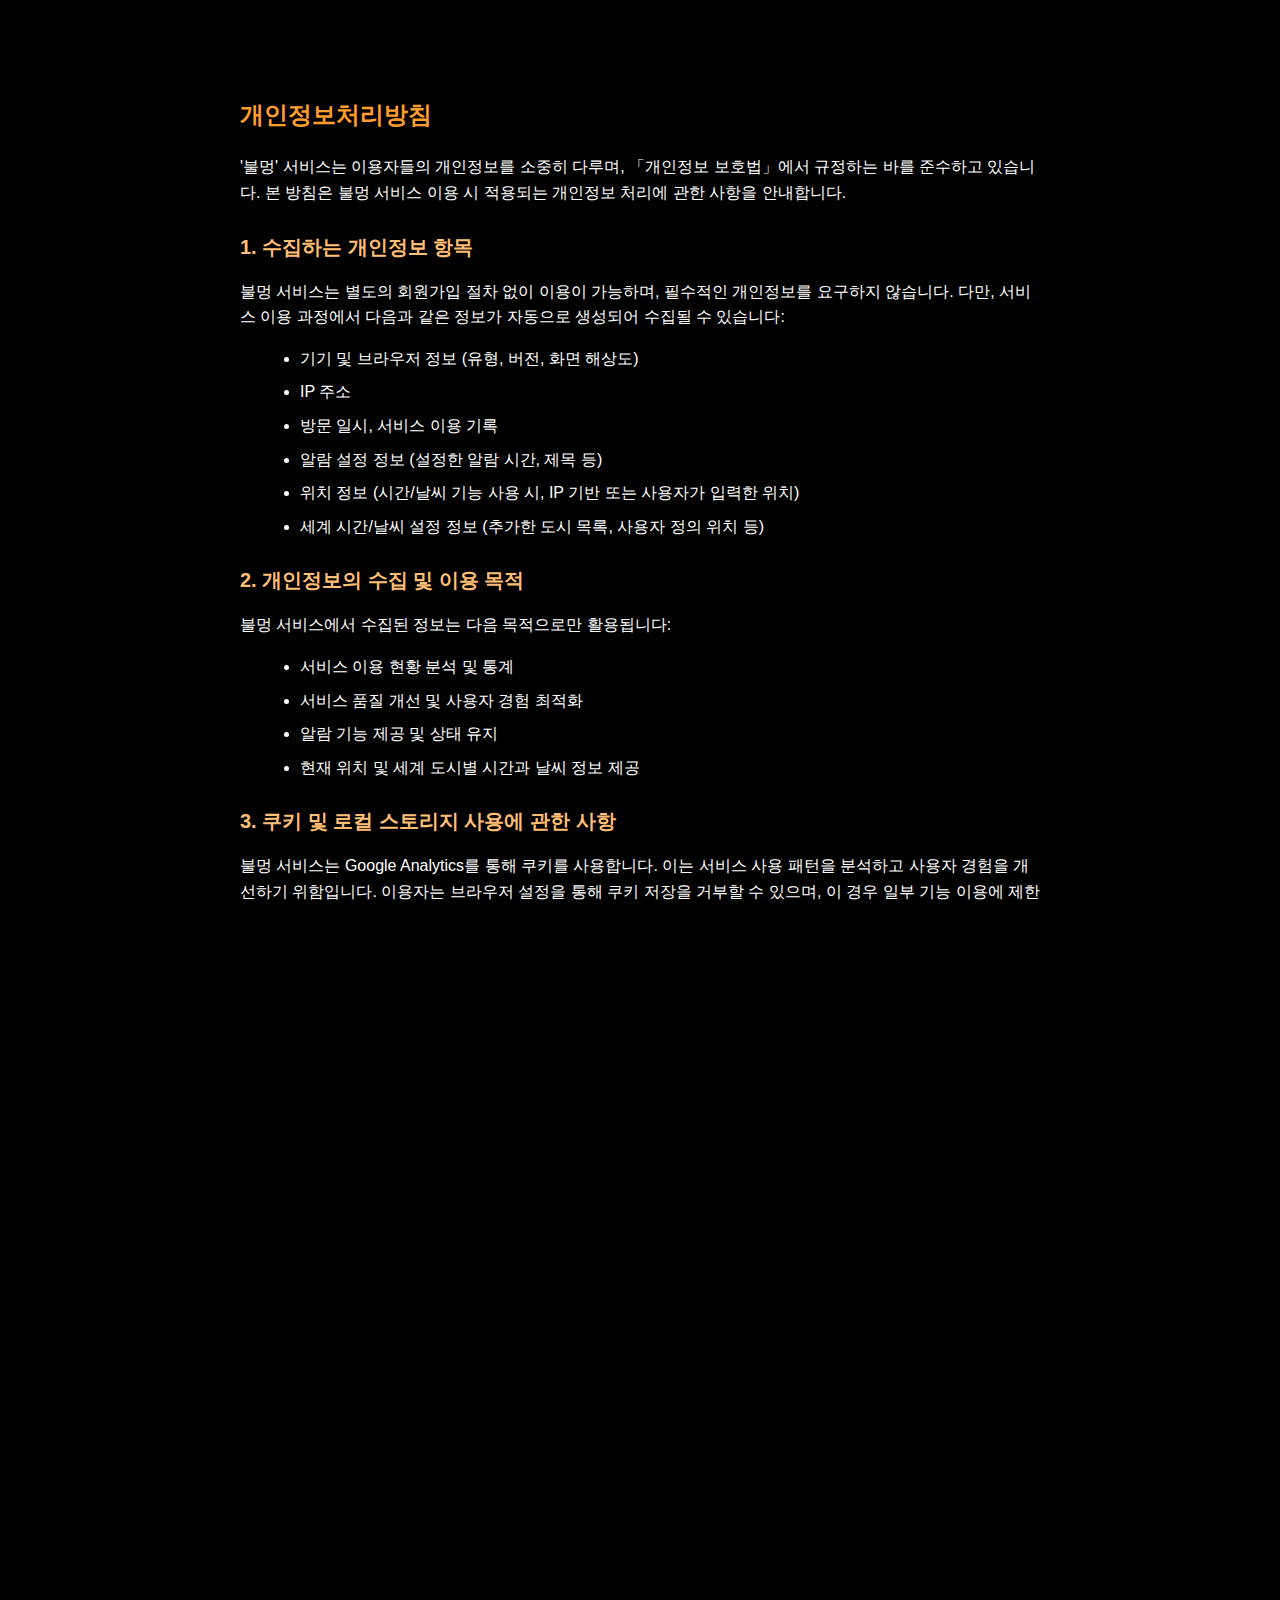
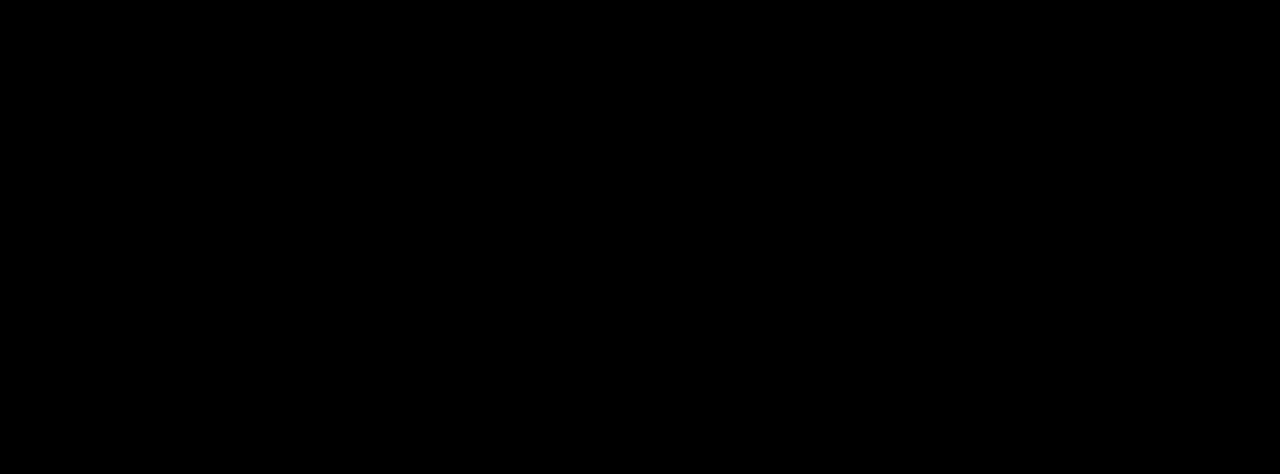
<file: privacy.html>
<!DOCTYPE html>
<html lang="ko">
<head>
  <meta charset="UTF-8">
  <meta name="viewport" content="width=device-width, initial-scale=1.0">
  <title>개인정보처리방침 - 불멍</title>
  <!-- styles.css를 직접 불러오지 않고 필요한 스타일을 인라인으로 정의합니다 -->
  <link rel="icon" type="image/png" href="images/favicon.png">
  <link rel="stylesheet" href="https://cdnjs.cloudflare.com/ajax/libs/font-awesome/6.4.0/css/all.min.css">
  <style>
    html, body {
      width: 100%;
      height: 100%;
      overflow-y: auto !important;
      background-color: #000;
    }
    
    body {
      background-color: #000;
      color: #fff;
      font-family: 'Noto Sans KR', sans-serif;
      margin: 0;
      padding: 0;
      height: 100%;
      overflow-y: auto !important;
      overflow-x: hidden;
    }
    
    .privacy-container {
      max-width: 800px;
      margin: 50px auto;
      padding: 30px;
      background-color: rgba(0, 0, 0, 0.7);
      color: #fff;
      border-radius: 10px;
      line-height: 1.6;
    }
    
    .privacy-container h1 {
      font-size: 24px;
      margin-bottom: 20px;
      color: #ff9e2c;
    }
    
    .privacy-container h2 {
      font-size: 20px;
      margin: 25px 0 15px;
      color: #ffbe76;
    }
    
    .privacy-container p {
      margin-bottom: 15px;
    }
    
    .privacy-container ul {
      margin-left: 20px;
      margin-bottom: 15px;
    }
    
    .privacy-container li {
      margin-bottom: 8px;
    }
    
    .back-button {
      display: inline-block;
      margin-top: 20px;
      padding: 8px 15px;
      background-color: rgba(255, 158, 44, 0.7);
      color: #fff;
      text-decoration: none;
      border-radius: 5px;
      font-size: 14px;
      transition: background-color 0.3s;
    }
    
    .back-button:hover {
      background-color: rgba(255, 158, 44, 0.9);
    }
    
    @media (max-width: 768px) {
      .privacy-container {
        margin: 20px;
        padding: 20px;
      }
    }
  </style>
  
  <!-- Google Analytics -->
  <script async src="https://www.googletagmanager.com/gtag/js?id=G-JWY21XP8ZH"></script>
  <script>
    window.dataLayer = window.dataLayer || [];
    function gtag(){dataLayer.push(arguments);}    
    gtag('js', new Date());
    gtag('config', 'G-JWY21XP8ZH');
  </script>
</head>
<body>
  <div class="privacy-container">
    <h1>개인정보처리방침</h1>
    
    <p>'불멍' 서비스는 이용자들의 개인정보를 소중히 다루며, 「개인정보 보호법」에서 규정하는 바를 준수하고 있습니다. 본 방침은 불멍 서비스 이용 시 적용되는 개인정보 처리에 관한 사항을 안내합니다.</p>
    
    <h2>1. 수집하는 개인정보 항목</h2>
    <p>불멍 서비스는 별도의 회원가입 절차 없이 이용이 가능하며, 필수적인 개인정보를 요구하지 않습니다. 다만, 서비스 이용 과정에서 다음과 같은 정보가 자동으로 생성되어 수집될 수 있습니다:</p>
    <ul>
      <li>기기 및 브라우저 정보 (유형, 버전, 화면 해상도)</li>
      <li>IP 주소</li>
      <li>방문 일시, 서비스 이용 기록</li>
      <li>알람 설정 정보 (설정한 알람 시간, 제목 등)</li>
      <li>위치 정보 (시간/날씨 기능 사용 시, IP 기반 또는 사용자가 입력한 위치)</li>
      <li>세계 시간/날씨 설정 정보 (추가한 도시 목록, 사용자 정의 위치 등)</li>
    </ul>
    
    <h2>2. 개인정보의 수집 및 이용 목적</h2>
    <p>불멍 서비스에서 수집된 정보는 다음 목적으로만 활용됩니다:</p>
    <ul>
      <li>서비스 이용 현황 분석 및 통계</li>
      <li>서비스 품질 개선 및 사용자 경험 최적화</li>
      <li>알람 기능 제공 및 상태 유지</li>
      <li>현재 위치 및 세계 도시별 시간과 날씨 정보 제공</li>
    </ul>
    
    <h2>3. 쿠키 및 로컬 스토리지 사용에 관한 사항</h2>
    <p>불멍 서비스는 Google Analytics를 통해 쿠키를 사용합니다. 이는 서비스 사용 패턴을 분석하고 사용자 경험을 개선하기 위함입니다. 이용자는 브라우저 설정을 통해 쿠키 저장을 거부할 수 있으며, 이 경우 일부 기능 이용에 제한이 있을 수 있습니다.</p>
    
    <p>또한 알람 기능 사용 시 설정한 알람 정보(시간, 제목, 반복 여부 등)는 로컬 스토리지에 저장되어 브라우저를 닫았다가 다시 열어도 설정이 유지됩니다. 모닥불 관련 설정은 현재 세션에서만 유지되며 브라우저를 닫으면 초기화됩니다.</p>
    
    <p>세계 시간/날씨 기능 사용 시 설정한 정보(도시 목록, 사용자 위치 등)도 로컬 스토리지에 저장되어 다음 방문 시에도 설정이 유지됩니다. 이러한 정보는 기기 내에 저장되며 외부로 전송되지 않습니다.</p>
    
    <h2>4. 위치 정보 수집 및 이용</h2>
    <p>불멍 서비스의 시간/날씨 기능은 사용자의 현재 위치를 파악하기 위해 IP 기반 위치 정보를 수집할 수 있습니다. 이는 정확한 현지 시간과 날씨 정보를 제공하기 위한 용도로만 사용됩니다. 또한 사용자가 직접 위치를 검색하거나 설정할 수 있으며, 이 경우 해당 정보는 로컬 스토리지에 저장됩니다.</p>
    
    <p>Open-Meteo API를 통해 날씨 정보를 가져오는 과정에서 사용자가 설정한 위치 정보(위도, 경도)가 API 요청에 포함될 수 있으나, 이는 날씨 정보 조회 목적으로만 사용되며 별도로 저장되지 않습니다.</p>
    
    <h2>5. 개인정보의 처리 및 보유 기간</h2>
    <p>불멍 서비스는 수집된 정보를 이용 목적 달성 시까지만 보유하며, 이용자가 개인정보 삭제를 요청하거나 서비스 목적이 달성된 경우 해당 정보를 지체 없이 파기합니다. 로컬 스토리지에 저장된 알람 정보와 시간/날씨 설정 정보는 사용자가 브라우저의 캐시 및 데이터를 삭제하거나 각 기능의 초기화 옵션을 통해 직접 삭제하면 제거됩니다.</p>
    
    <h2>6. 개인정보의 제3자 제공</h2>
    <p>불멍 서비스는 이용자의 개인정보를 외부에 제공하지 않습니다. 다만, 다음의 경우는 예외로 합니다:</p>
    <ul>
      <li>이용자가 사전에 동의한 경우</li>
      <li>법령에 의해 요구되는 경우</li>
    </ul>
    
    <h2>7. 이용자의 권리와 행사 방법</h2>
    <p>이용자는 자신의 개인정보에 대한 열람, 정정, 삭제, 처리정지 등을 요청할 수 있습니다. 관련 문의는 아래 이메일을 통해 접수 가능합니다:</p>
    <p>연락처: chococobyeol@gmail.com</p>
    
    <h2>8. 개인정보 처리방침 변경</h2>
    <p>이 개인정보처리방침은 2025년 5월 23일부터 적용됩니다. 정책 변경 시 웹사이트를 통해 공지하며, 중요한 변경사항이 있는 경우 시행 7일 전부터 안내합니다.</p>
    
    <a href="index.html" class="back-button"><i class="fas fa-arrow-left"></i> 돌아가기</a>
  </div>
</body>
</html>
</file>
